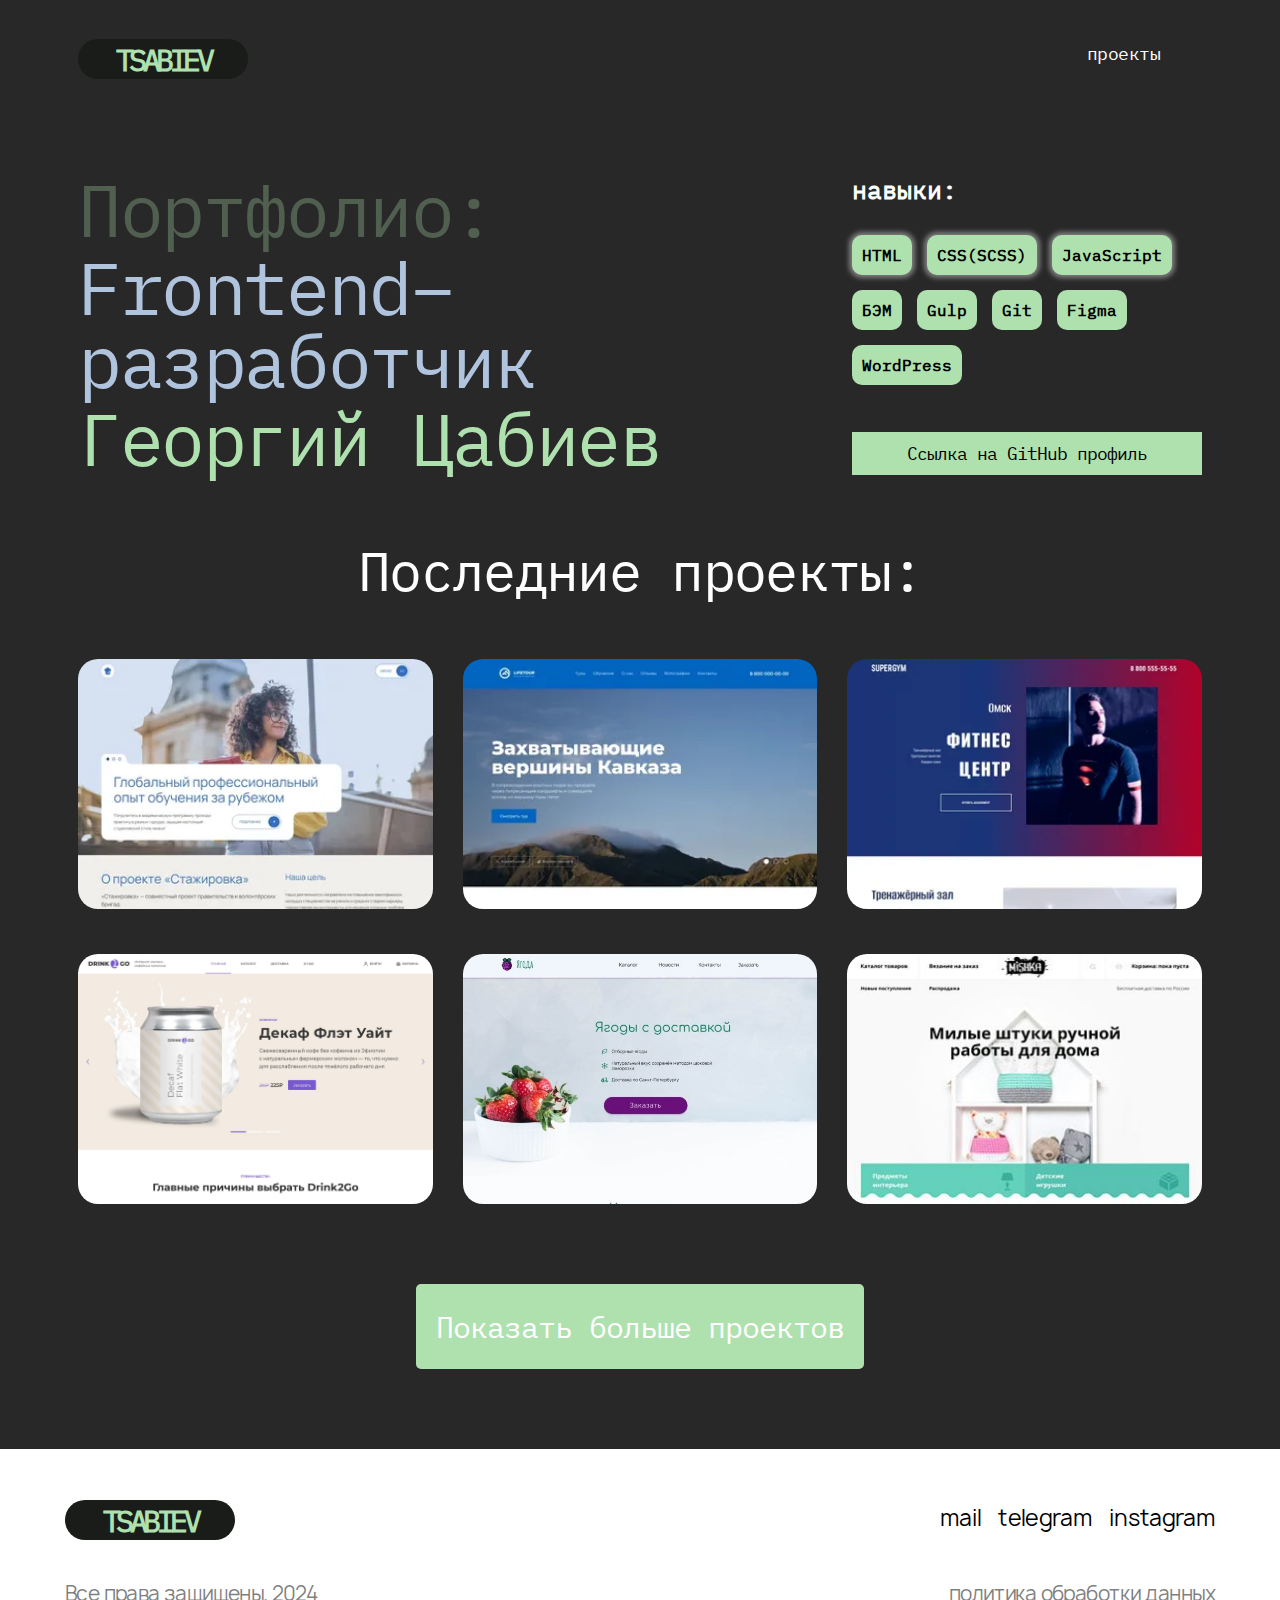
<file: index.html>
<!DOCTYPE html><html lang="ru"><head><meta charset="UTF-8"><meta name="viewport" content="width=device-width,initial-scale=1"><meta name="description" content="Портфолио верстальщика"><title>Портфолио</title><link rel="stylesheet" href="styles/styles.css"><link rel="icon" href="favicon.ico"><link rel="apple-touch-icon" sizes="180x180" href="favicons/favicon-180.png"><link rel="icon" type="image/png" sizes="32x32" href="favicons/favicon-32.png"><link rel="manifest" href="favicon.webmanifest"></head><body class="page"><header class="header"><div class="header__wrapper container"><a class="logo-link" href="index.html" aria-label="Логотип портфолио."></a><nav class="nav nav--closed nav--no-js"><button class="nav__toggle nav__toggle--no-js" type="button" aria-label="Открыть меню навигации."><span class="nav__toggle-line"></span></button><ul class="nav__list site-list reset-list"><li class="site-list__item"><a class="site-list__link" href="#portfolio">Проекты</a></li></ul></nav></div></header><main class="page__main"><section class="hero container"><div class="hero__greeting"><h1 class="hero__title"><span class="hero__portfolio hero__animate-flow">Портфолио:</span> <span class="hero__role hero__animate-flow">Frontend&ndash;разработчик</span> <span class="hero__author hero__animate-flow">Георгий Цабиев</span></h1></div><div class="hero__competencies" id="competencies"><div class="competencies"><h2 class="competencies__title">навыки:</h2><ul class="competencies__list"><li class="competencies__item">HTML</li><li class="competencies__item">CSS(SCSS)</li><li class="competencies__item">JavaScript</li><li class="competencies__item">БЭМ</li><li class="competencies__item">Gulp</li><li class="competencies__item">Git</li><li class="competencies__item">Figma</li><li class="competencies__item">WordPress</li></ul></div><a class="hero__github-link btn btn--main" href="https://github.com/tsbv" target="_blank" rel="noreferrer noopener">Ссылка на GitHub профиль</a></div></section><section class="projects container" id="portfolio"><h2 class="projects__title">Последние проекты:</h2><ul class="projects__list reset-list"><li class="projects__item"><a class="projects__link projects__link--internship" href="https://tsbv.github.io/internship/" target="_blank" rel="noreferrer noopener"><h3 class="projects__item-title">адаптив</h3></a></li><li class="projects__item"><a class="projects__link projects__link--lifetour" href="https://tsbv.github.io/life-tour/" target="_blank" rel="noreferrer noopener"><h3 class="projects__item-title">адаптив</h3></a></li><li class="projects__item"><a class="projects__link projects__link--supergym" href="https://tsbv.github.io/super-gym/" target="_blank" rel="noreferrer noopener"><h3 class="projects__item-title">адаптив</h3></a></li><li class="projects__item"><a class="projects__link projects__link--drink-to-go" href="https://tsbv.github.io/drink2go-grading/" target="_blank" rel="noreferrer noopener"><h3 class="projects__item-title">адаптив</h3></a></li><li class="projects__item"><a class="projects__link projects__link--yagoda" href="https://tsbv.github.io/2277251-grading-29/" target="_blank" rel="noreferrer noopener"><h3 class="projects__item-title">адаптив</h3></a></li><li class="projects__item"><a class="projects__link projects__link--mishka" href="https://tsbv.github.io/2277251-mishka-29/" target="_blank" rel="noreferrer noopener"><div class="projects__description-wrapper"><h3 class="projects__item-title">адаптив</h3></div></a></li><li class="projects__item"><a class="projects__link projects__link--sedona" href="https://tsbv.github.io/2277251-sedona-29/build/" target="_blank" rel="noreferrer noopener"><div class="projects__description-wrapper"><h3 class="projects__item-title">адаптив</h3></div></a></li><li class="projects__item"><a class="projects__link projects__link--cat-energy" href="https://tsbv.github.io/2277251-cat-energy-29/" target="_blank" rel="noreferrer noopener"><div class="projects__description-wrapper"><h3 class="projects__item-title">адаптив</h3></div></a></li><li class="projects__item"><a class="projects__link projects__link--glaccy" href="https://tsbv.github.io/2277251-gllacy-36/" target="_blank" rel="noreferrer noopener"><h3 class="projects__item-title">фикс</h3></a></li><li class="projects__item"><a class="projects__link projects__link--device" href="https://tsbv.github.io/2277251-device-36/" target="_blank" rel="noreferrer noopener"><h3 class="projects__item-title">фикс</h3></a></li><li class="projects__item"><a class="projects__link projects__link--technomart" href="https://tsbv.github.io/2277251-grading-36/" target="_blank" rel="noreferrer noopener"><h3 class="projects__item-title">фикс</h3></a></li><li class="projects__item"><a class="projects__link projects__link--metrika" href="https://tsbv.github.io/metrika/" target="_blank" rel="noreferrer noopener"><h3 class="projects__item-title">фикс</h3></a></li></ul><button class="projects__show-all btn btn--main" type="button" id="show-all-btn">Показать больше проектов</button></section></main><footer class="footer"><div class="footer__wrapper container"><a class="logo-link footer__logo-link" href="index.html" aria-label="Логотип портфолио."></a><ul class="social footer__social reset-list"><li class="social__item"><a class="social__link" href="mailto:gtsabiev@inbox.ru">mail</a></li><li class="social__item"><a class="social__link" href="https://t.me/tsbvg">telegram</a></li><li class="social__item"><a class="social__link" href="instagram.com/georgii.css">instagram</a></li></ul><span class="footer__copyright">Все права защищены. 2024</span> <a class="data-processing-policy" href="#">политика обработки данных</a></div></footer><script src="scripts/script.js"></script></body></html>
</file>
<file: styles/styles.css>
a,abbr,acronym,address,applet,article,aside,audio,b,big,blockquote,body,canvas,caption,center,cite,code,dd,del,details,dfn,div,dl,dt,em,embed,fieldset,figcaption,figure,footer,form,h1,h2,h3,h4,h5,h6,header,hgroup,html,i,iframe,img,ins,kbd,label,legend,li,mark,menu,nav,object,ol,output,p,pre,q,ruby,s,samp,section,small,span,strike,strong,sub,summary,sup,table,tbody,td,tfoot,th,thead,time,tr,tt,u,ul,var,video{margin:0;padding:0;border:0;font-size:100%;vertical-align:baseline}article,aside,details,figcaption,figure,footer,header,hgroup,menu,nav,section{display:block}a{text-decoration:none}ol,ul{list-style-type:none}*,::after,::before{box-sizing:border-box}html{height:100%;scroll-behavior:smooth}img{max-width:100%;height:auto;object-fit:contain}.visually-hidden{position:absolute;width:1px;height:1px;margin:-1px;padding:0;border:0;clip:rect(0 0 0 0);overflow:hidden}@font-face{font-family:"IBM Plex Mono";src:url(../fonts/ibm-plex-mono-regular.woff2)format("woff2");font-weight:400;font-style:normal;font-display:swap}@font-face{font-family:"Manrope";src:url(../fonts/manrope-regular.woff2)format("woff2");font-weight:400;font-style:normal;font-display:swap}.page{margin:0;min-width:320px;height:100%;font-family:"IBM Plex Mono","Tahoma",sans-serif;font-weight:400;background-color:#282828;color:#fff}.container{width:100%;padding:0 13px 40px}@media (min-width:960px){.container{padding:0 13px 60px}}@media (min-width:1200px){.container{max-width:1150px;margin:0 auto}}.btn{padding:0;display:block;font-family:"IBM Plex Mono","Tahoma",sans-serif;border:0;cursor:pointer}.btn--main{background-color:#afe1af;border-radius:8px;color:#000;text-align:center;font-size:18px;line-height:normal;letter-spacing:-.54px;transition:.3s ease-in-out}@media (min-width:960px){.btn--main{font-size:24px;letter-spacing:-.7px}}@media (min-width:1200px){.btn--main{font-size:30px;letter-spacing:-1px}}.btn--main:hover{color:#fff;background-color:rgba(27,255,7,.1);outline:1px dashed #afe1af;transition:.3s ease-in-out}.btn--main:active{color:#afe1af;transition:.3s ease-in-out}.header{margin:0}.header__wrapper{display:flex;flex-wrap:wrap;padding:19px 13px 60px}@media (min-width:960px){.header__wrapper{display:grid;grid-template-columns:1fr 1fr;grid-template-rows:repeat(3,min-content);padding:27px 13px 94px}}.logo-link{position:relative;width:100%;min-height:40px;max-width:170px;margin:12px 0 0;display:block;align-self:start;color:#afe1af;font-size:30px;font-weight:700;letter-spacing:-4.5px;text-transform:uppercase}.logo-link::before{content:"";position:absolute;top:0;left:0;width:100%;height:40px;background-color:#191c19;border-radius:100px}.logo-link::after{content:"TSABIEV";position:absolute;top:50%;left:50%;transform:translate(-50%,-50%)}.logo-link:hover{opacity:.6}.logo-link:active{opacity:.4}.hero{display:flex;flex-direction:column;gap:30px}@media (min-width:1200px){.hero{display:grid;grid-template-columns:700px 1fr;gap:74px}}.hero__greeting{grid-column:1}.hero__competencies{display:flex;flex-direction:column;justify-content:space-between;gap:20px}@media (min-width:960px){.hero__competencies{gap:40px}}@media (min-width:1200px){.hero__competencies{grid-column:2;justify-self:end}}.hero__github-link{padding:10px 50px;display:block;max-width:350px;font-size:18px;border-radius:0}.hero__text{margin:0;color:#fff;font-size:15px;line-height:32px;letter-spacing:-.45px}@media (min-width:960px){.hero__text{max-width:530px;font-size:20px;letter-spacing:-.6px}}.hero__text-code{padding:0 10px;z-index:-1;color:#a46a5d;display:inline-block;position:relative}.hero__text-code::before{content:"<";position:absolute;width:100%;height:100%;top:0;left:-2px}.hero__text-code::after{content:">";position:absolute;width:100%;height:100%;top:0;right:-57px}.hero__title{margin:0;display:flex;flex-direction:column;gap:5px;color:#afe1af;font-size:40px;font-weight:400;line-height:100%;letter-spacing:-1.2px}@media (min-width:960px){.hero__title{max-width:727px;grid-column:1/-1;font-size:60px;letter-spacing:-1.8px}}@media (min-width:1200px){.hero__title{max-width:700px;font-size:73px;letter-spacing:-2.4px}}.hero__portfolio{color:rgba(175,225,175,.3)}.hero__role{display:block;color:#b0c4de}.hero__author{display:inline-block}.field{border:0;padding:0}.field:focus::placeholder{color:transparent}.field::placeholder{text-align:start;color:#fff}@media (min-width:1024px){.site-list{height:100%;align-items:center;display:flex;flex-wrap:wrap;gap:35px;padding-right:40px}}@media (min-width:1200px){.site-list{gap:50px}}.site-list__link{color:#fff;font-size:25px;letter-spacing:-.7px;text-transform:uppercase}@media (min-width:1024px){.site-list__link{padding:10px 2px;font-size:18px;letter-spacing:-.5px;text-transform:lowercase}}.site-list__link:hover{opacity:.6}.site-list__link:active{opacity:.4}.nav{margin-left:auto}.nav__toggle{justify-content:center;padding:0;cursor:pointer;border:0;width:63px;height:63px;position:relative;display:flex;align-items:center;z-index:2;background-color:transparent}.nav__toggle::after,.nav__toggle::before{content:"";position:absolute;width:39px;height:3px;background-color:#afe1af;transition:all .3s ease 0s}.nav__toggle::before{top:17px}.nav__toggle::after{bottom:17px}@media (min-width:1024px){.nav__toggle{display:none}}.nav__toggle-line{width:39px;height:3px;background-color:#afe1af;transform:scale(1);border-radius:2px}.nav__toggle--no-js.nav__toggle{display:none}.nav--opened .nav__toggle::before{width:28px;top:45%;background-color:#afe1af;transform:rotate(-45deg) translate(0,-50%)}@media (min-width:1200px){.nav--opened .nav__toggle{display:none}}.nav--opened .nav__toggle::after{width:28px;bottom:54%;background-color:#afe1af;transform:rotate(45deg) translate(0,50%)}@media (min-width:1200px){.nav--opened .nav__toggle::after{display:none}}.nav--opened .nav__toggle-line{transform:scale(0)}@media (max-width:1023px){.nav--opened .nav__list{position:absolute;width:100%;min-height:90%;top:0;left:13px;padding:155px 37px 37px;display:flex;flex-direction:column;gap:21px;background-color:#191c19;border-radius:15px 0 0 15px;z-index:1}.nav--closed .nav__list{display:none}}.nav--no-js.nav{width:100%}@media (min-width:960px){.nav--no-js.nav{width:initial;margin:initial}}@media (max-width:767px){.nav--no-js .nav__list{display:block;position:static}}.projects__title{margin:0 0 34px;color:#fff;font-size:30px;font-weight:400;letter-spacing:-.9px;text-align:center}@media (min-width:960px){.projects__title{margin:0 0 53px;max-width:none;font-size:45px;letter-spacing:-1.35px}}@media (min-width:1200px){.projects__title{font-size:55px;letter-spacing:-1.65px}}.projects__list{margin:0 0 60px;display:grid;grid-template-columns:1fr 1fr;gap:10px}@media (min-width:960px){.projects__list{display:grid;grid-template-columns:repeat(3,1fr);gap:45px 30px;margin:0 0 64px}}@media (min-width:1200px){.projects__list{margin:0 0 80px}}.projects__item{display:none}.projects__item:nth-child(-n+4){display:block}.projects__item:nth-child(4){display:none}.projects__show-all{margin:20px auto;padding:10px 20px;min-height:85px;border-radius:5px;color:#fff}.projects__link{display:block;height:200px;padding:10px;border-radius:20px;background-repeat:no-repeat;background-size:cover}@media (min-width:960px){.projects__link{padding:40px 35px;height:250px}}.projects__link:hover{opacity:.9}.projects__link:hover .projects__item-title{opacity:1;transition:opacity .3s}.projects__link:active{opacity:.8}.projects__link--internship{background-image:-webkit-image-set(url(../images/project-internship@1x.webp)1x,url(../images/project-internship@2x.webp)2x,url(../images/project-internship@1x.jpg)1x,url(../images/project-internship@2x.jpg)2x);background-image:image-set(url(../images/project-internship@1x.webp)1x,url(../images/project-internship@2x.webp)2x,url(../images/project-internship@1x.jpg)1x,url(../images/project-internship@2x.jpg)2x)}.projects__link--lifetour{background-image:-webkit-image-set(url(../images/project-lifetour@1x.webp)1x,url(../images/project-lifetour@2x.webp)2x,url(../images/project-lifetour@1x.jpg)1x,url(../images/project-lifetour@2x.jpg)2x);background-image:image-set(url(../images/project-lifetour@1x.webp)1x,url(../images/project-lifetour@2x.webp)2x,url(../images/project-lifetour@1x.jpg)1x,url(../images/project-lifetour@2x.jpg)2x)}.projects__link--supergym{background-image:-webkit-image-set(url(../images/project-supergym@1x.webp)1x,url(../images/project-supergym@2x.webp)2x,url(../images/project-supergym@1x.jpg)1x,url(../images/project-supergym@2x.jpg)2x);background-image:image-set(url(../images/project-supergym@1x.webp)1x,url(../images/project-supergym@2x.webp)2x,url(../images/project-supergym@1x.jpg)1x,url(../images/project-supergym@2x.jpg)2x)}.projects__link--drink-to-go{background-image:url(../images/project-drink-to-go@1x.jpg)}@media (min-resolution:2dppx){.projects__link--drink-to-go{background-image:url(../images/project-drink-to-go@2x.jpg)}}.projects__link--sedona{background-image:url(../images/project-sedona@1x.jpg)}@media (min-resolution:2dppx){.projects__link--sedona{background-image:url(../images/project-sedona@2x.jpg)}}.projects__link--mishka{background-image:url(../images/project-mishka@1x.jpg)}@media (min-resolution:2dppx){.projects__link--mishka{background-image:url(../images/project-mishka@2x.jpg)}}.projects__link--cat-energy{background-image:url(../images/project-cat-energy@1x.jpg)}@media (min-resolution:2dppx){.projects__link--cat-energy{background-image:url(../images/project-cat-energy@2x.jpg)}}.projects__link--yagoda{background-image:url(../images/project-yagoda@1x.jpg)}@media (min-resolution:2dppx){.projects__link--yagoda{background-image:url(../images/project-yagoda@2x.jpg)}}.projects__link--glaccy{background-image:url(../images/project-glaccy@1x.jpg)}@media (min-resolution:2dppx){.projects__link--glaccy{background-image:url(../images/project-glaccy@2x.jpg)}}.projects__link--device{background-image:url(../images/project-device@1x.jpg)}@media (min-resolution:2dppx){.projects__link--device{background-image:url(../images/project-device@2x.jpg)}}.projects__link--technomart{background-image:url(../images/project-technomart@1x.jpg)}@media (min-resolution:2dppx){.projects__link--technomart{background-image:url(../images/project-technomart@2x.jpg)}}.projects__link--metrika{background-image:url(../images/project-metrika@1x.jpg)}@media (min-resolution:2dppx){.projects__link--metrika{background-image:url(../images/project-metrika@2x.jpg)}}.projects__item-title{margin:0;padding:6px;max-width:75px;background-color:#afe1af;text-align:center;border-radius:65px;color:#000;font-family:"Manrope","Arial",sans-serif;font-size:13px;font-weight:400;line-height:100%;letter-spacing:-.39px}@media (min-width:960px){.projects__item-title{opacity:0;max-width:135px;font-size:16px;letter-spacing:-.48px}}@media (min-width:1200px){.projects__item-title{font-size:20px;letter-spacing:-.6px}}.projects__item-name{color:#fff;font-size:28px;font-weight:400;line-height:normal;letter-spacing:-.8px}@media (min-width:1200px){.projects__item-name{font-size:35px;letter-spacing:-1px}}.projects__item-desc{color:#fff;font-size:16px;letter-spacing:-.48px}@media (min-width:960px){.projects__item-desc{font-size:24px;letter-spacing:-.7px}}@media (min-width:1200px){.projects__item-desc{font-size:30px;letter-spacing:-1px}}.projects__btn{display:none;width:100%;padding:28px 51px 29px}@media (min-width:960px){.projects__btn{padding:46px 66px;width:50%}}@media (min-width:1200px){.projects__btn{padding:57px 85px;width:50%}}.competencies{max-width:380px}.competencies__title{margin:0 0 29px;font-size:25px}.competencies__list{display:flex;flex-wrap:wrap;gap:15px}.competencies__item{font-weight:700;background-color:#afe1af;color:#000;padding:10px;border-radius:10px}.competencies__item:nth-child(-n+3){box-shadow:0 0 5px 3px gray}.communication{background-color:#191c19}@media (min-width:960px){.communication{margin:0 0 7px}}.communication__wrapper{padding:50px 13px 52px}@media (min-width:960px){.communication__wrapper{padding:50px 50px 86px;display:grid;grid-template-columns:1fr 1fr;gap:0 117px;border-radius:20px;background-image:url(../images/programmer-tablet@1x.png);background-repeat:no-repeat;background-position:right}}@media (min-width:960px) and (min-resolution:2dppx){.communication__wrapper{background-image:url(../images/programmer-tablet@2x.png);background-size:auto 100%}}@media (min-width:1200px){.communication__wrapper{background-image:url(../images/programmer-desktop@1x.png)}}@media (min-width:1200px) and (min-resolution:2dppx){.communication__wrapper{background-image:url(../images/programmer-desktop@2x.png);background-size:auto 100%}}.communication__title{margin:0 0 40px;max-width:310px;color:#fff;font-size:35px;font-weight:400;line-height:37px;letter-spacing:-1.05px}@media (min-width:960px){.communication__title{max-width:373px;font-size:40px;line-height:40.5px;letter-spacing:-1.2px}}@media (min-width:1200px){.communication__title{max-width:553px;font-size:40px;line-height:40.5px;letter-spacing:-1.2px}}@media (min-width:960px){.form{grid-column:1}}.form__list{margin:0 0 40px;display:flex;flex-direction:column;gap:15px}@media (min-width:960px){.form__list{gap:17px}}@media (min-width:1200px){.form__list{gap:26px}}.form__field{width:100%;border-radius:622px;background-color:#3b3d3b;padding:9px 20px;color:#fff;text-align:start;font-family:"IBM Plex Mono","Tahoma",sans-serif;font-size:15px;font-weight:400;line-height:normal;letter-spacing:-.5px}@media (min-width:960px){.form__field{padding:10px 22px;font-size:16px}}@media (min-width:1200px){.form__field{padding:15px 40px;font-size:22px;letter-spacing:-.66px}}.form__field:focus-within{outline:0}.form__btn{width:100%;padding:11px 50px;font-size:15px}@media (min-width:960px){.form__btn{max-width:304px;font-size:16px;letter-spacing:-.48px}}@media (min-width:1200px){.form__btn{max-width:450px;font-size:22px;letter-spacing:-.66px}}.footer{padding:47px 13px 34px;background-color:#fff}@media (min-width:960px){.footer{padding:51px 40px 21px}}.footer__wrapper{padding:0 13px;display:flex;flex-direction:column;justify-content:center;align-items:center}@media (min-width:960px){.footer__wrapper{padding:0;display:grid;grid-template-columns:repeat(2,1fr);gap:0 40px}}.footer__social{margin:0 0 40px}@media (min-width:960px){.footer__social{justify-self:end}}.footer__desc{margin:0 0 20px;max-width:198px;color:#000;font-family:"Manrope","Arial",sans-serif;font-size:15px;font-weight:400;line-height:normal;letter-spacing:-.5px}@media (min-width:960px){.footer__desc{max-width:415px;font-size:16px}}@media (min-width:1200px){.footer__desc{max-width:580px;font-size:22px;letter-spacing:-.66px}}.footer__copyright{color:#000;font-family:"Manrope","Arial",sans-serif;font-size:13px;line-height:normal;letter-spacing:-.5px;opacity:.5}@media (min-width:960px){.footer__copyright{font-size:14px}}@media (min-width:1200px){.footer__copyright{font-size:20px;letter-spacing:-.6px}}.footer__logo-link{margin:0 0 20px;align-self:center}@media (min-width:960px){.footer__logo-link{margin:0;align-self:flex-start}}.social{display:flex;flex-wrap:wrap;gap:12px}@media (min-width:960px){.social{gap:17px}}.social__link{font-family:"Manrope","Arial",sans-serif;color:#000;font-size:15px;font-style:normal;line-height:normal;letter-spacing:-.5px}@media (min-width:960px){.social__link{font-size:16px}}@media (min-width:1200px){.social__link{font-size:22px;letter-spacing:-.66px}}.social__link:hover{color:#afe1af;transition:.3s ease-in-out}.data-processing-policy,.social__link:active{opacity:.3;transition:.3s ease-in-out}.data-processing-policy{display:block;color:#000;font-family:"Manrope","Arial",sans-serif;font-size:13px;line-height:normal;letter-spacing:-.5px;opacity:.5}@media (min-width:960px){.data-processing-policy{justify-self:end;font-size:14px}}@media (min-width:1200px){.data-processing-policy{font-size:20px;letter-spacing:-.6px}}.data-processing-policy:hover{color:#afe1af;transition:.3s ease-in-out}.data-processing-policy:active{opacity:.3;transition:.3s ease-in-out}
</file>
